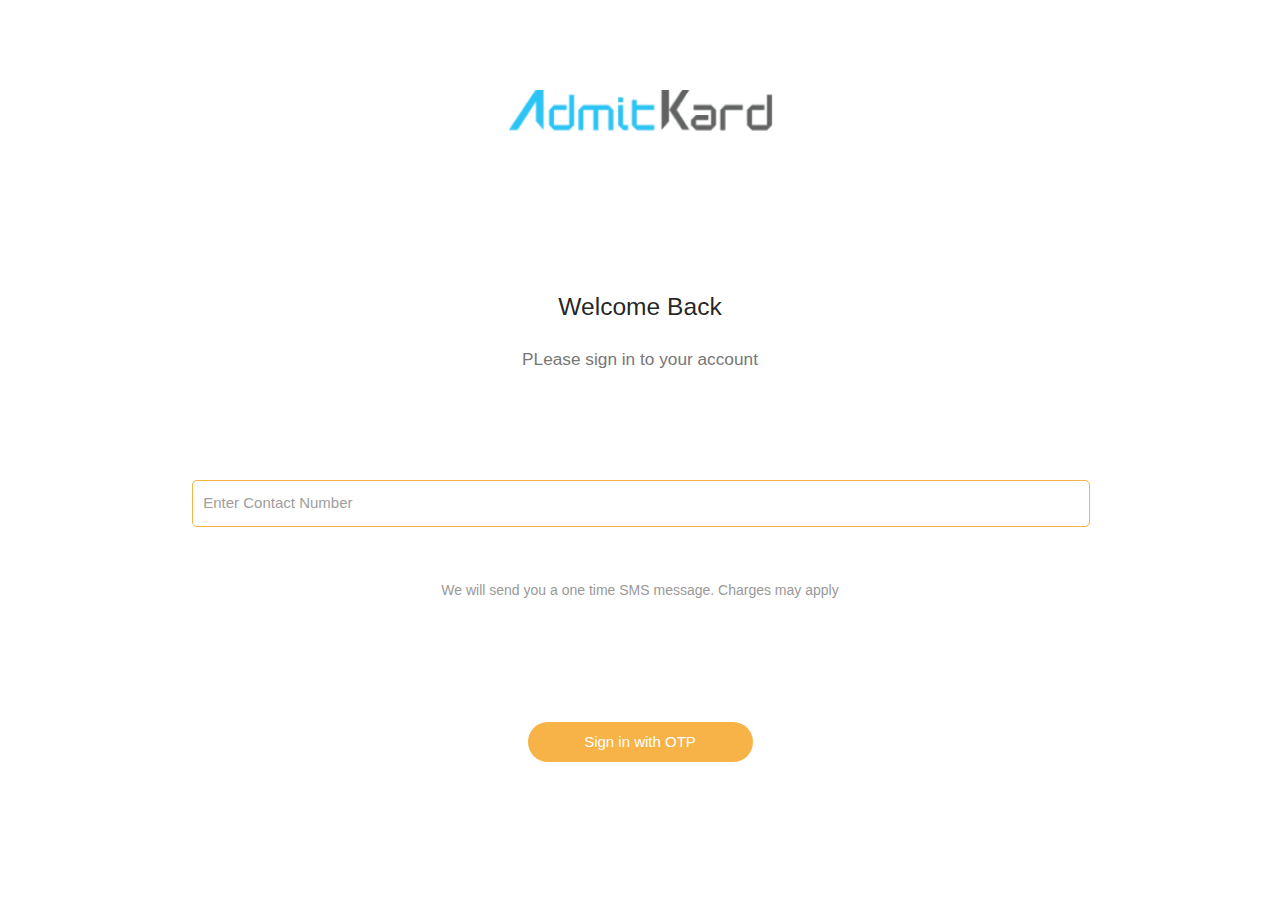
<file: index.html>
<!DOCTYPE html>
<html lang="en">
  <head>
    <meta charset="UTF-8" />
    <meta name="viewport" content="width=device-width, initial-scale=1.0" />
    <title>Document</title>
    <link
      rel="stylesheet"
      href="https://cdnjs.cloudflare.com/ajax/libs/materialize/1.0.0/css/materialize.min.css"
    />
    <script src="https://cdnjs.cloudflare.com/ajax/libs/materialize/1.0.0/js/materialize.min.js"></script>
    <link rel="stylesheet" href="./style.css" />
  </head>
  <body class="container">
    <img src="./assets/logo.png" alt="" />

    <div>
      <h5>Welcome Back</h5>
      <h6>PLease sign in to your account</h6>
    </div>

    <div class="input-field col s6">
      <input id="last_name" class="otp-enter" type="text" class="validate" />
      <label for="last_name">Enter Contact Number</label>
      <p>We will send you a one time SMS message. Charges may apply</p>
    </div>

    <input
      type="submit"
      class="send-btn"
      onclick="submitted()"
      value="Sign in with OTP"
    />
    <script src="script.js"></script>
  </body>
</html>
</file>
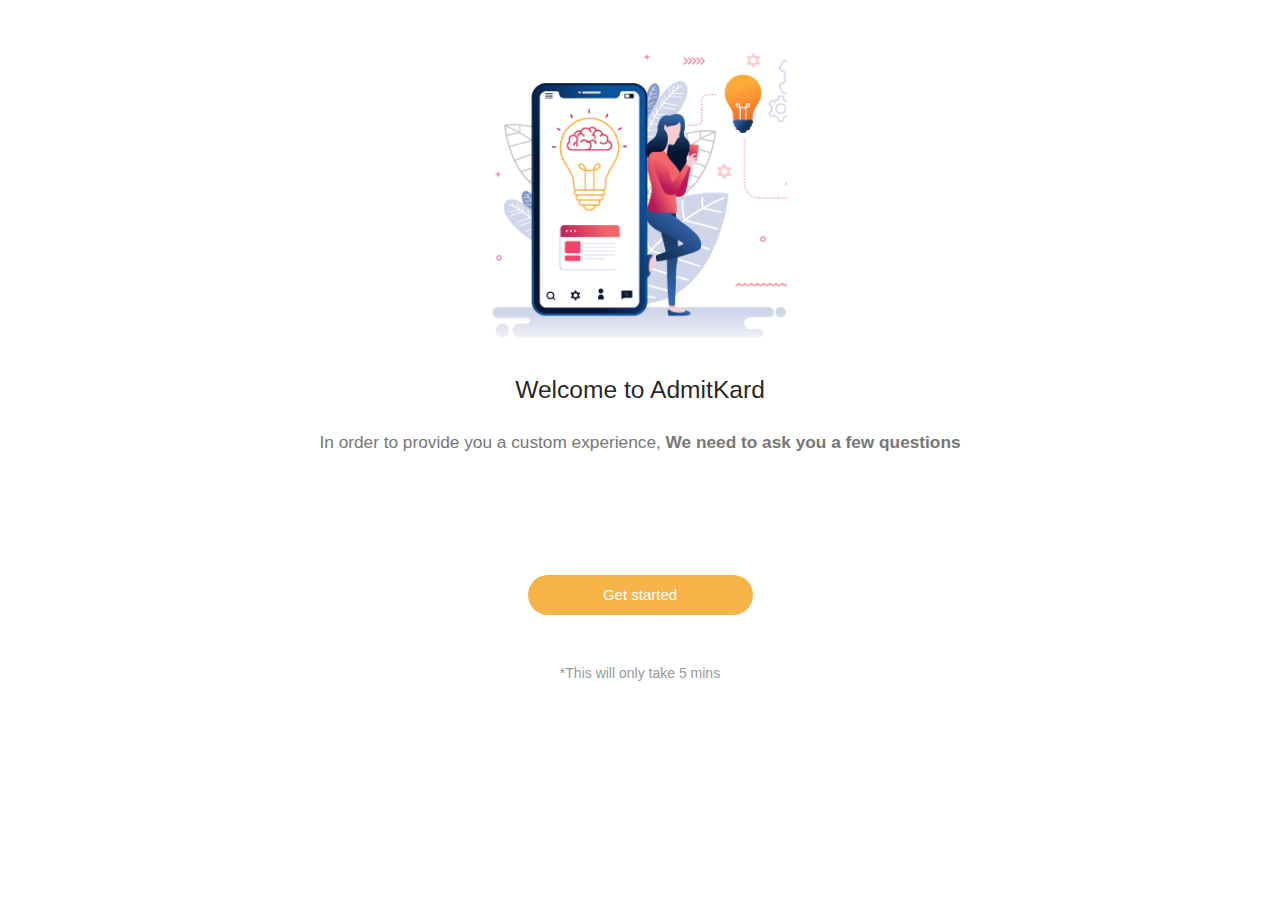
<file: login.html>
<!DOCTYPE html>
<html lang="en">
  <head>
    <meta charset="UTF-8" />
    <meta name="viewport" content="width=device-width, initial-scale=1.0" />
    <title>Document</title>
    <link
      rel="stylesheet"
      href="https://cdnjs.cloudflare.com/ajax/libs/materialize/1.0.0/css/materialize.min.css"
    />
    <script src="https://cdnjs.cloudflare.com/ajax/libs/materialize/1.0.0/js/materialize.min.js"></script>
    <link rel="stylesheet" href="./style.css" />
  </head>
  <body class="container">
    <img src="./assets/logo3.png" alt="" />

    <div>
      <h5>Welcome to AdmitKard</h5>
      <h6>
        In order to provide you a custom experience,
        <b>We need to ask you a few questions</b>
      </h6>
    </div>

    <div class="d-block">
      <input type="submit" class="send-btn" value="Get started" />
      <p>*This will only take 5 mins</p>
    </div>
    <script src="script.js"></script>
  </body>
</html>
</file>
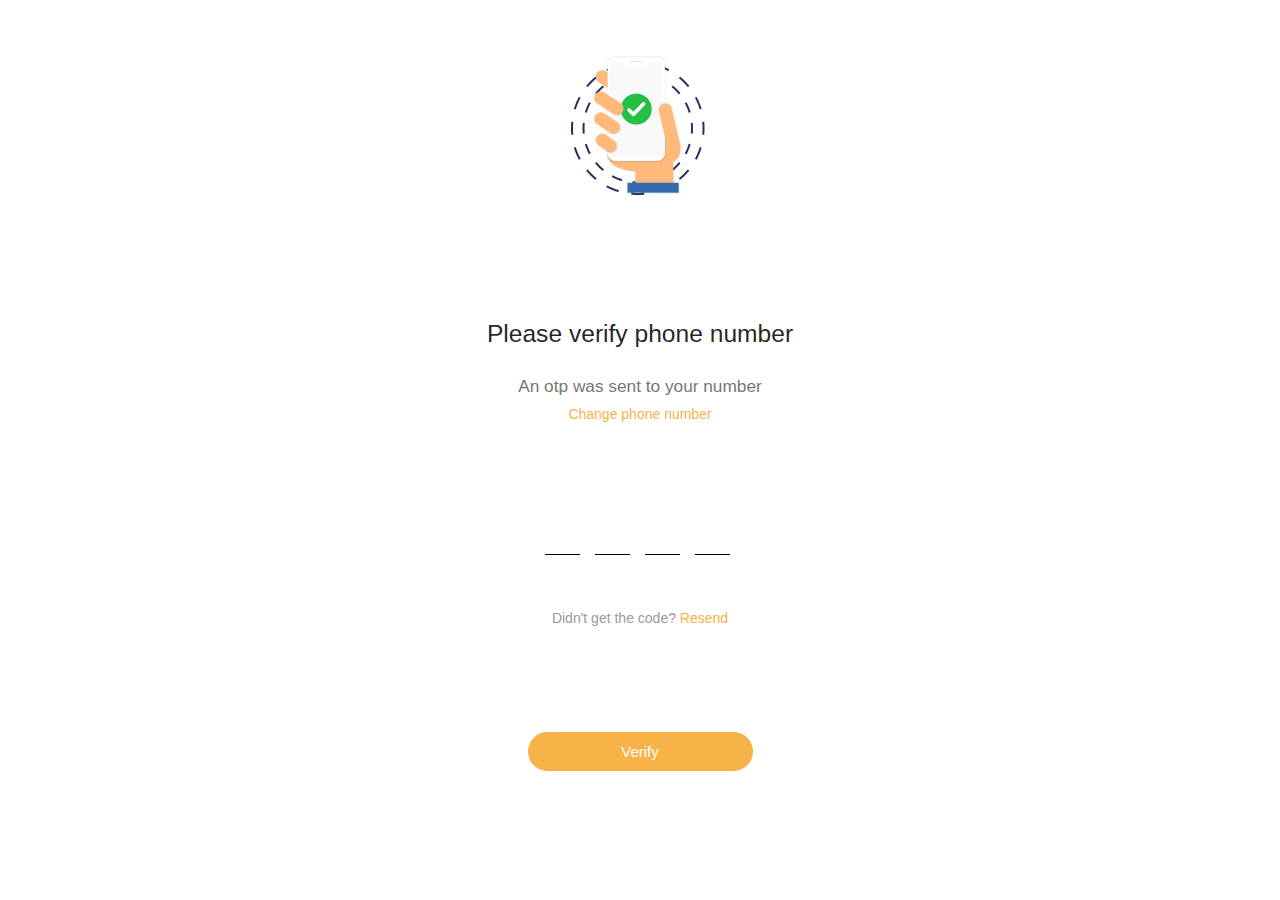
<file: otp.html>
<!DOCTYPE html>
<html lang="en">
  <head>
    <meta charset="UTF-8" />
    <meta name="viewport" content="width=device-width, initial-scale=1.0" />
    <title>Document</title>
    <link
      rel="stylesheet"
      href="https://cdnjs.cloudflare.com/ajax/libs/materialize/1.0.0/css/materialize.min.css"
    />
    <script src="https://cdnjs.cloudflare.com/ajax/libs/materialize/1.0.0/js/materialize.min.js"></script>
    <link rel="stylesheet" href="./style.css" />
  </head>
  <body class="container">
    <img src="./assets/logo2.png" alt="" />

    <div>
      <h5>Please verify phone number</h5>
      <h6>An otp was sent to your number</h6>
      <a href="index.html">Change phone number</a>
    </div>

    <div class="input-field col s6">
      <div id="divOuter">
        <div id="divInner">
          <input id="partitioned" type="text" maxlength="4" />
        </div>
      </div>
      <p>Didn't get the code? <span>Resend</span></p>
    </div>

    <input type="submit" class="send-btn" onclick="login()" value="Verify" />
    <script src="script.js"></script>
  </body>
</html>
</file>
<file: style.css>
img {
  display: block;
  margin: 0 auto;
}

body {
  height: 90vh;
  display: flex;
  flex-direction: column;
  justify-content: space-around;
}

.otp-enter {
  border: 1px solid #f7b348 !important;
  border-radius: 5px !important;
  padding-bottom: 5px;
}

input[type="submit"] {
  width: 15rem;
  margin: 0.25rem auto;
  padding: 0.75rem;
  border: none;
  color: white;
  background: #f7b348;
  border-radius: 50px;
}

input[type="text"]:not(.browser-default):focus:not([readonly]) {
  box-shadow: 0 1px 0 0 #f7b348;
  border-bottom: none !important;
}

input[type="text"]:not(.browser-default):focus:not([readonly]) + label {
  color: #f7b348;
  background: white;
  width: fit-content;
}

p,
h5,
h6,
a {
  text-align: center;
}

h6 {
  color: #777;
  margin-top: 2rem;
}

p {
  margin-top: 3rem;
  font-size: 14px;
  color: #999;
}

a {
  color: #f7b348;
  font-size: 14px;
  margin: auto;
  display: block;
  margin-top: 0.5rem;
}

span {
  color: #f7b348;
}

#partitioned {
  padding-left: 15px;
  letter-spacing: 42px;
  border: 0;
  background-image: linear-gradient(
    to left,
    black 70%,
    rgba(255, 255, 255, 0) 0%
  );
  background-position: bottom;
  background-size: 50px 1px;
  background-repeat: repeat-x;
  background-position-x: 35px;
  width: 220px;
  min-width: 220px;
}

#divInner {
  left: 0;
  position: sticky;
}

#divOuter {
  width: 190px;
  margin: auto;
  overflow: hidden;
}

.d-block {
  display: block;
  margin: auto;
}
</file>
